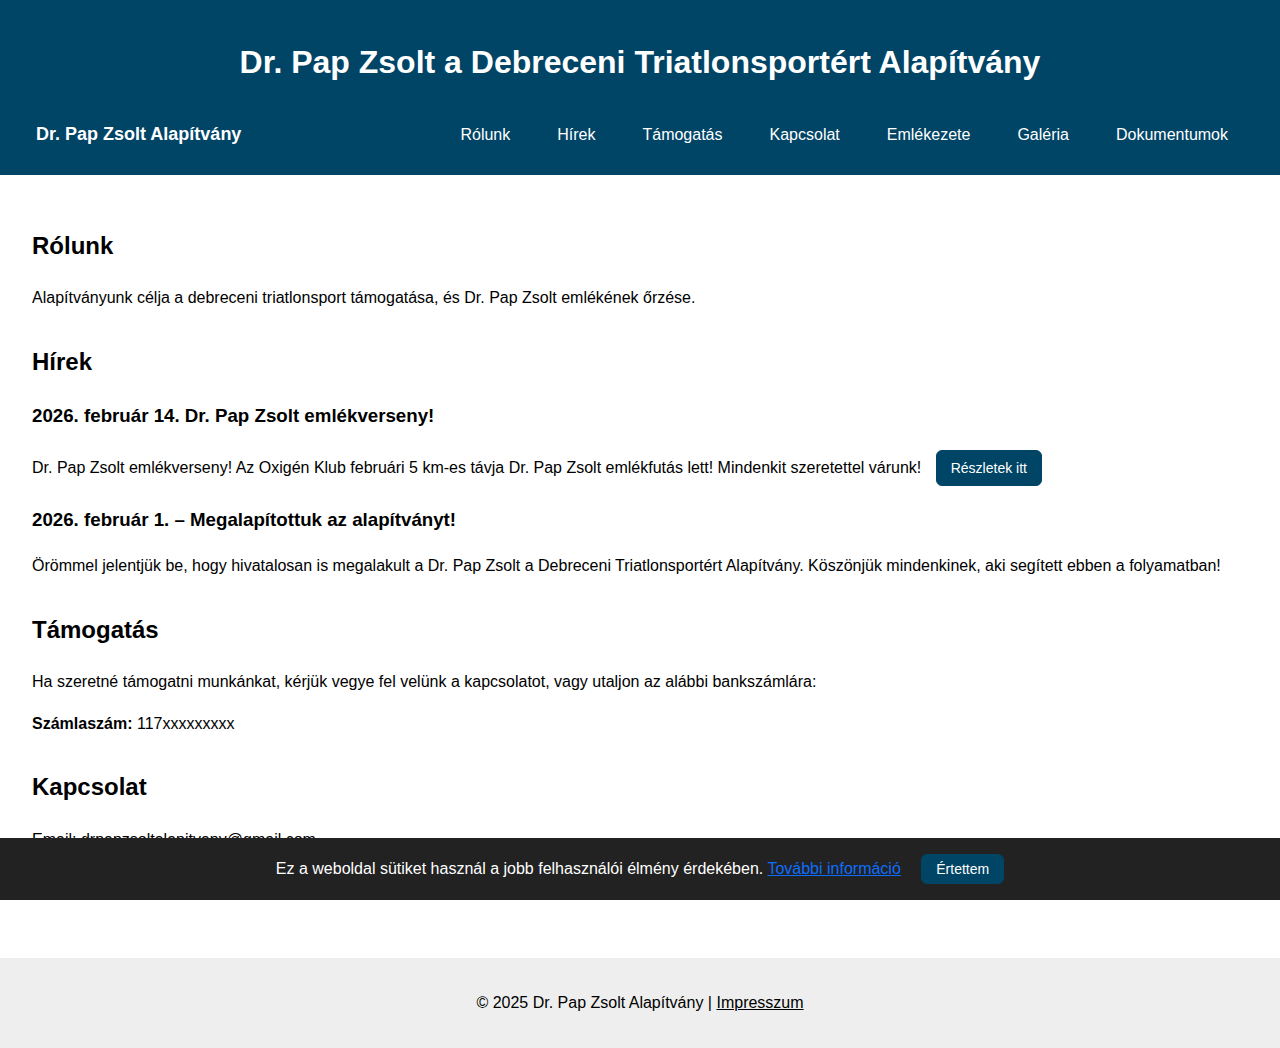
<file: index.html>
<!DOCTYPE html>
<html lang="hu">
<head>
    <meta charset="UTF-8">
    <title> Dr. Pap Zsolt Alapítvány</title>
    <meta name="viewport" content="width=device-width, initial-scale=1.0">
    <link rel="stylesheet" href="css/style.css">

    <!-- Cookie figyelmeztetés -->
    <script src="/js/cookie.js"></script>
</head>
<body>

<header>
    <h1>Dr. Pap Zsolt a Debreceni Triatlonsportért Alapítvány</h1>
    <nav class="navbar">
        <div class="logo">Dr. Pap Zsolt Alapítvány</div>
        <button class="menu-toggle" id="menuToggle">☰</button>
        <ul class="nav-links" id="navLinks">
            <li><a href="index.html#rolunk">Rólunk</a></li>
            <li><a href="index.html#hirek">Hírek</a></li>
            <li><a href="index.html#tamogatas">Támogatás</a></li>
            <li><a href="index.html#kapcsolat">Kapcsolat</a></li>
            <li><a href="emlekezes.html">Emlékezete</a></li>
            <li><a href="galeria.html">Galéria</a></li>
            <li><a href="dokumentumok.html">Dokumentumok</a></li>
        </ul>
    </nav>


</header>

<main>

    <section id="rolunk">
        <h2>Rólunk</h2>
        <p>Alapítványunk célja a debreceni triatlonsport támogatása, és Dr. Pap Zsolt emlékének őrzése.</p>
    </section>

    <section id="hirek">
        <h2>Hírek</h2>
        <article>
            <h3>2026. február 14. Dr. Pap Zsolt emlékverseny!</h3>
            <p>
                Dr. Pap Zsolt emlékverseny! Az Oxigén Klub februári 5 km-es távja
                Dr. Pap Zsolt emlékfutás lett! Mindenkit szeretettel várunk!
                <a href="https://www.frissoxigen.hu" target="_blank" rel="noopener noreferrer" class="btn">
                    Részletek itt
                </a>
            </p>
        </article>

        <article>
            <h3>2026. február 1. – Megalapítottuk az alapítványt!</h3>
            <p>Örömmel jelentjük be, hogy hivatalosan is megalakult a Dr. Pap Zsolt a Debreceni Triatlonsportért Alapítvány. Köszönjük mindenkinek, aki segített ebben a folyamatban!</p>
        </article>


    </section>

    <section id="tamogatas">
        <h2>Támogatás</h2>
        <p>Ha szeretné támogatni munkánkat, kérjük vegye fel velünk a kapcsolatot, vagy utaljon az alábbi bankszámlára:</p>
        <p><strong>Számlaszám:</strong> 117xxxxxxxxx</p>
    </section>

    <section id="kapcsolat">
        <h2>Kapcsolat</h2>
        <p>Email: drpapzsoltalapitvany@gmail.com</p>
        <p>Cím: 4225 Debrecen, Alkotás utca 14.</p>
    </section>

</main>

<footer>
    <p>&copy; 2025 Dr. Pap Zsolt Alapítvány |
        <a href="impresszum.html" class="footer-link">Impresszum</a>
    </p>

</footer>

<!-- GOMB a BODY legvégére -->
<button id="backToTop">↑</button>

<!-- JAVASCRIPT a legvégére -->
<script src="js/main.js"></script>

</body>
</html>
</file>
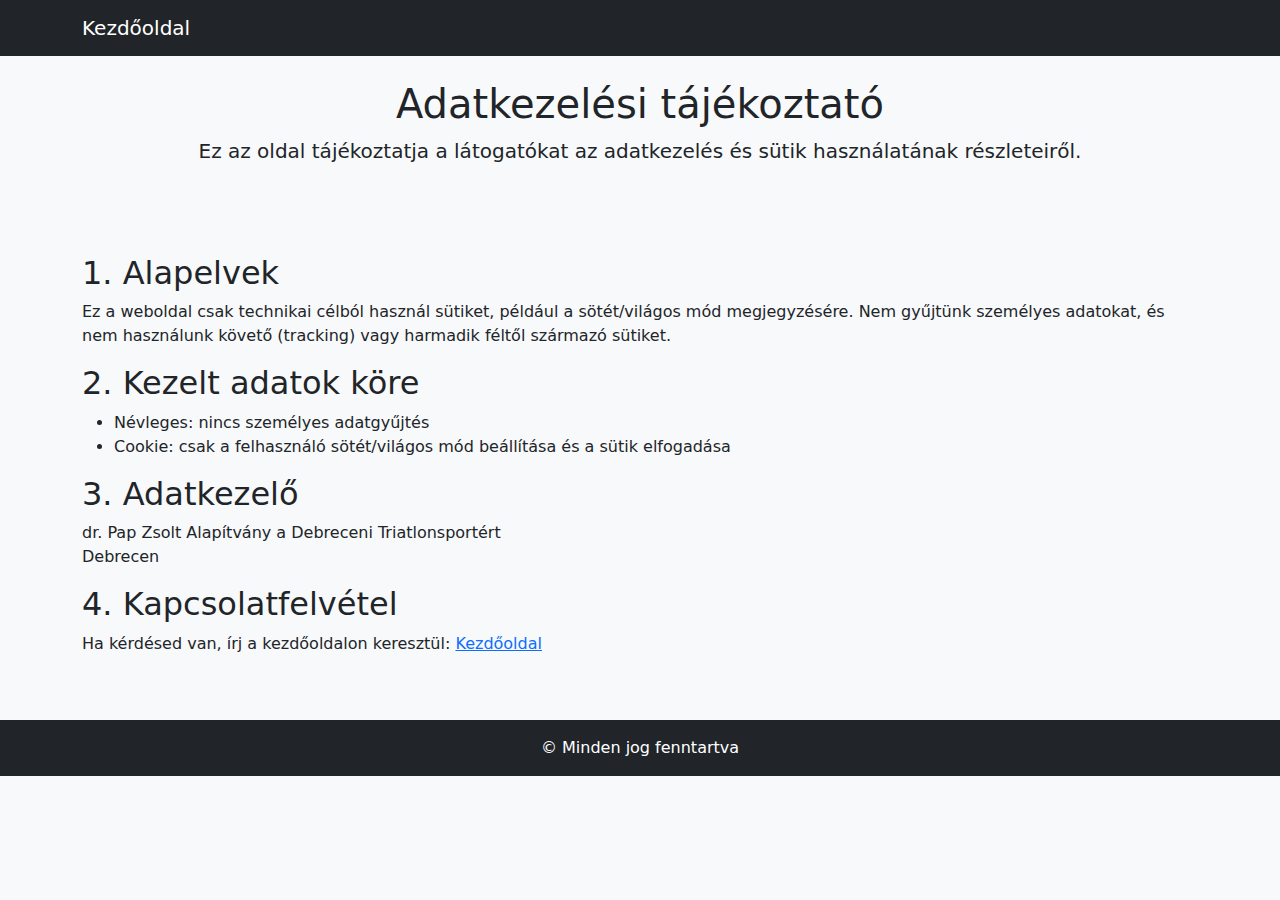
<file: adatvedelem/index.html>
<!DOCTYPE html>
<html lang="hu">
<head>
    <meta charset="UTF-8">
    <meta name="viewport" content="width=device-width, initial-scale=1.0">
    <title>Adatkezelési tájékoztató – dr. Pap Zsolt a Debreceni Triatlonsportért Alapítvány</title>
    <link href="https://cdn.jsdelivr.net/npm/bootstrap@5.3.0/dist/css/bootstrap.min.css" rel="stylesheet">
</head>
<body class="bg-light text-dark">

<!-- Navbar -->
<nav class="navbar navbar-expand-lg navbar-dark bg-dark">
  <div class="container">
    <a class="navbar-brand" href="/drpapzsolt/index.html">Kezdőoldal</a>
  </div>
</nav>

<!-- Hero -->
<section class="hero-slim text-center py-4">
  <div class="container">
    <h1>Adatkezelési tájékoztató</h1>
    <p class="lead">Ez az oldal tájékoztatja a látogatókat az adatkezelés és sütik használatának részleteiről.</p>
  </div>
</section>

<!-- Main Content -->
<main class="container py-5">
  <h2>1. Alapelvek</h2>
  <p>
    Ez a weboldal csak technikai célból használ sütiket, például a sötét/világos mód megjegyzésére.
    Nem gyűjtünk személyes adatokat, és nem használunk követő (tracking) vagy harmadik féltől származó sütiket.
  </p>

  <h2>2. Kezelt adatok köre</h2>
  <ul>
    <li>Névleges: nincs személyes adatgyűjtés</li>
    <li>Cookie: csak a felhasználó sötét/világos mód beállítása és a sütik elfogadása</li>
  </ul>

  <h2>3. Adatkezelő</h2>
  <p>dr. Pap Zsolt Alapítvány a Debreceni Triatlonsportért<br>Debrecen</p>

  <h2>4. Kapcsolatfelvétel</h2>
  <p>Ha kérdésed van, írj a kezdőoldalon keresztül: <a href="/index.html">Kezdőoldal</a></p>
</main>

<!-- Footer -->
<footer class="bg-dark text-white text-center py-3">
    &copy; Minden jog fenntartva
</footer>

</body>
</html>
</file>
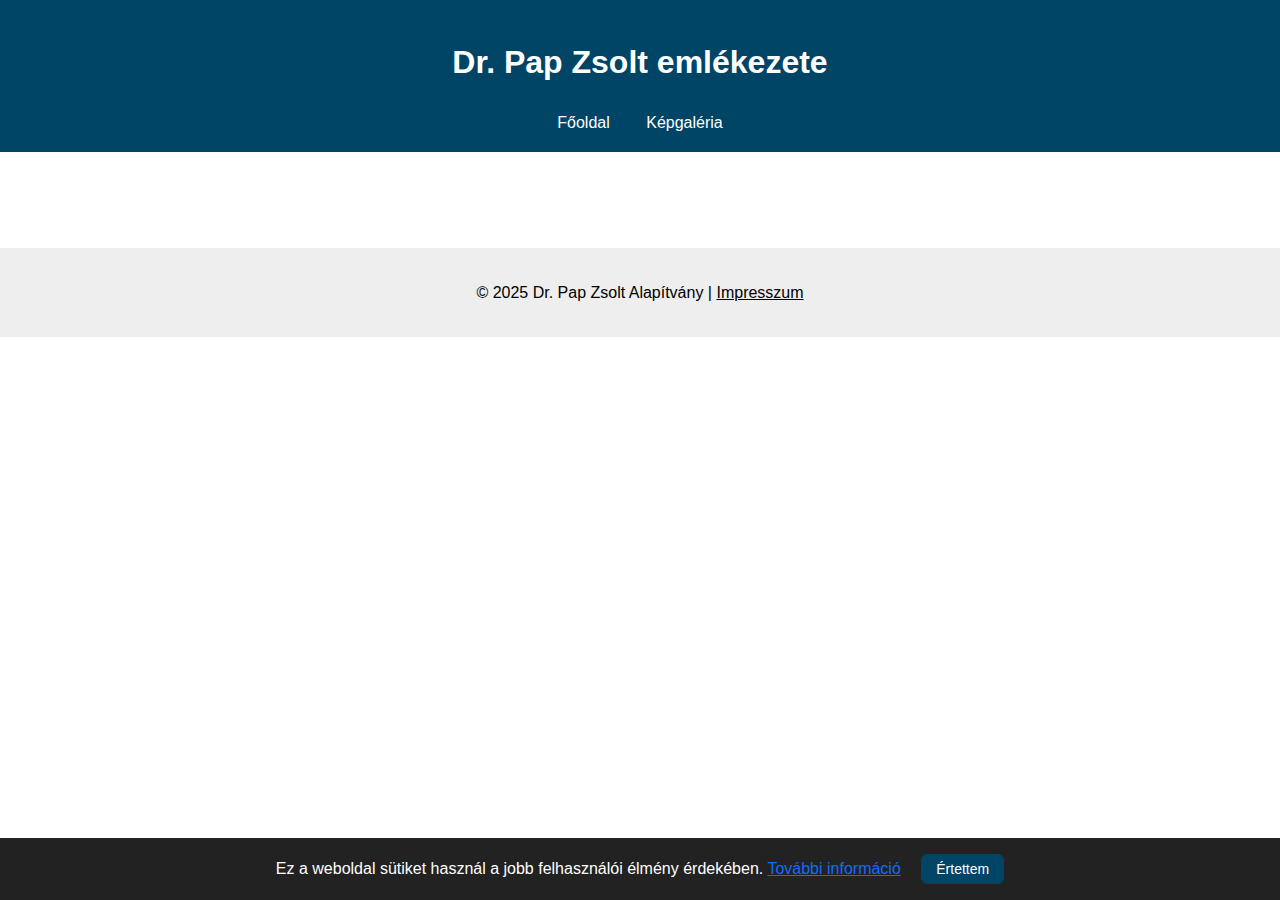
<file: dokumentumok.html>
<!DOCTYPE html>
<html lang="hu">
<head>
    <meta charset="UTF-8">
    <title>Dr. Pap Zsolt emlékezete</title>
    <link rel="stylesheet" href="css/style.css">
    <!-- Cookie figyelmeztetés -->
    <script src="/js/cookie.js"></script>
</head>
<body>

<header>
    <h1>Dr. Pap Zsolt emlékezete</h1>
    <nav>
        <a href="index.html">Főoldal</a>
        <a href="galeria.html">Képgaléria</a>
    </nav>
</header>

<main>
    <section>

    </section>
</main>

<footer>
     <p>&copy; 2025 Dr. Pap Zsolt Alapítvány |
        <a href="impresszum.html" style="color: inherit;">Impresszum</a>
    </p>
</footer>
<!-- GOMB a BODY legvégére -->
<button id="backToTop" style="display:none; position:fixed; bottom:20px; right:20px;">↑</button>
<!-- JAVASCRIPT a legvégére -->
<script src="js/main.js"></script>
</body>
</html>
</file>
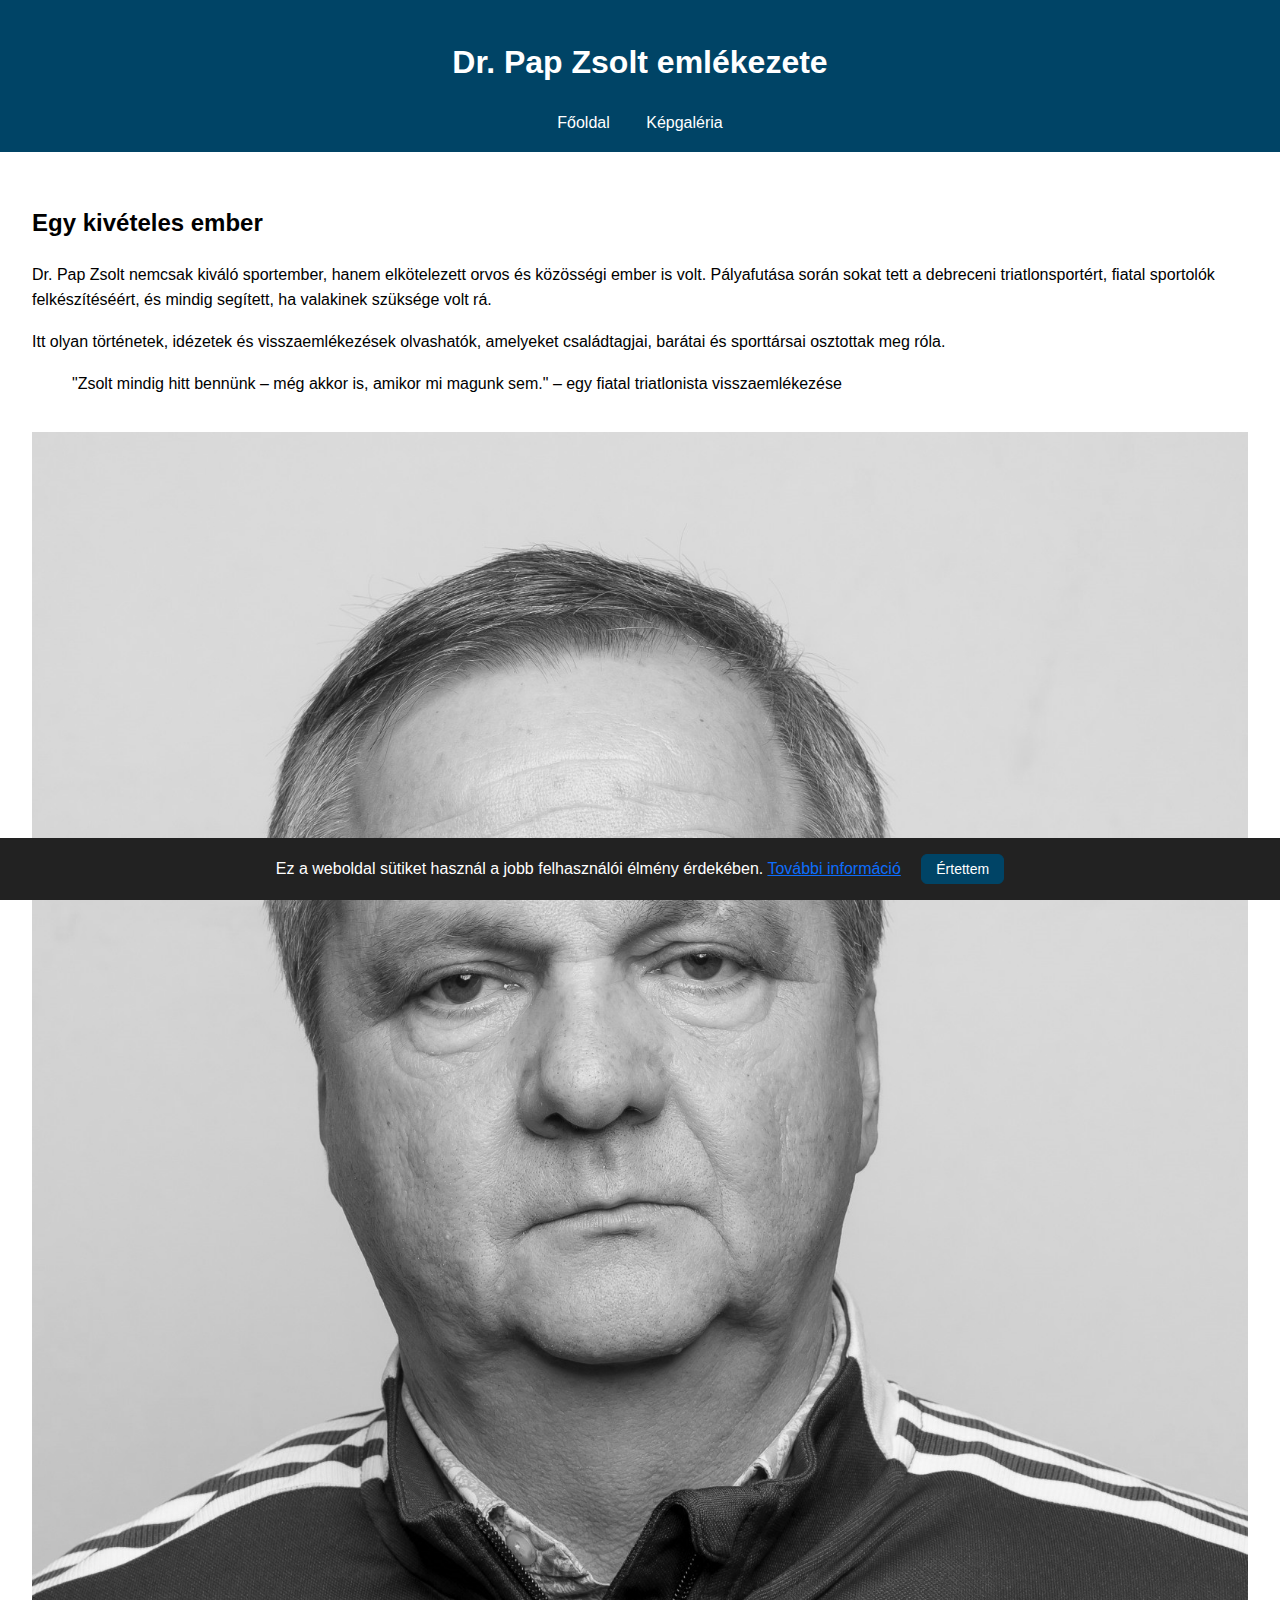
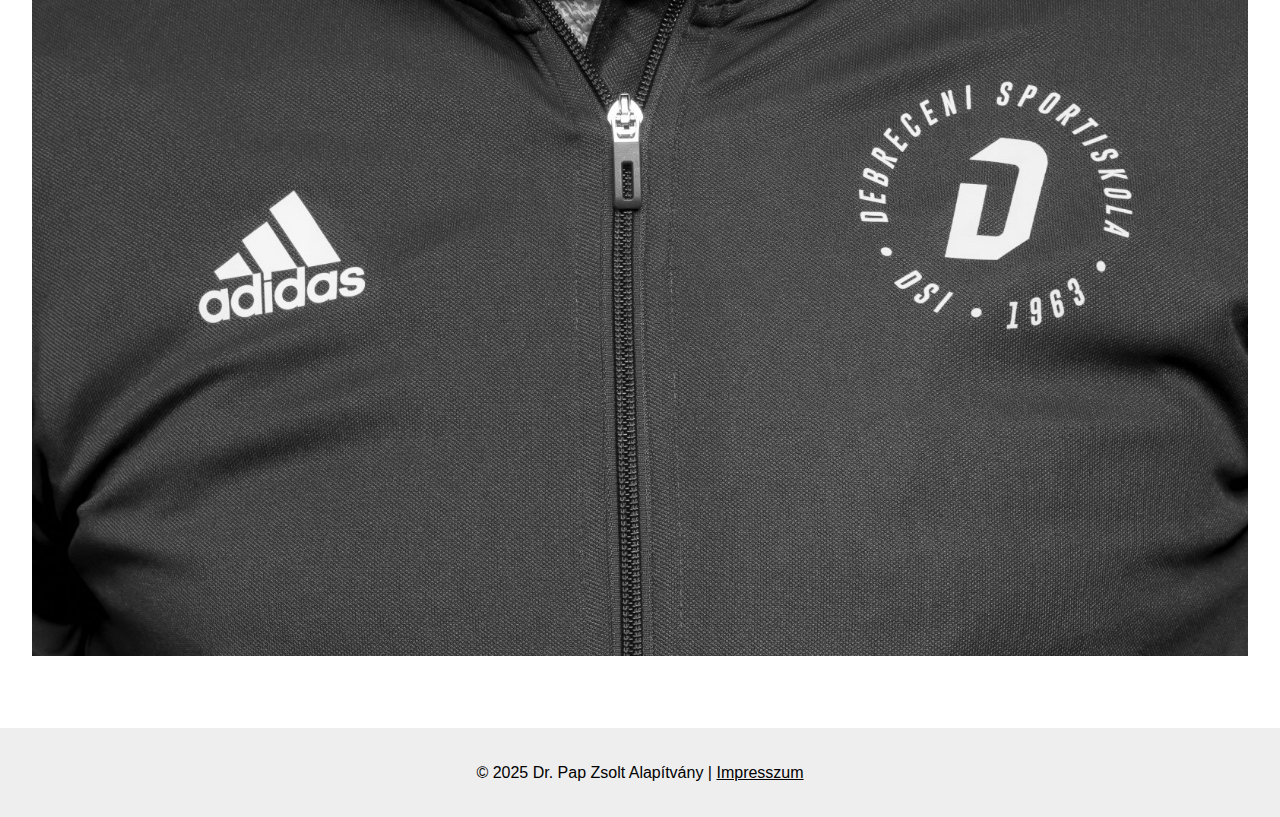
<file: emlekezes.html>
<!DOCTYPE html>
<html lang="hu">
<head>
    <meta charset="UTF-8">
    <title>Dr. Pap Zsolt emlékezete</title>
    <link rel="stylesheet" href="css/style.css">
    <!-- Cookie figyelmeztetés -->
    <script src="/js/cookie.js"></script>
</head>
<body>

<header>
    <h1>Dr. Pap Zsolt emlékezete</h1>
    <nav>
        <a href="index.html">Főoldal</a>
        <a href="galeria.html">Képgaléria</a>
    </nav>
</header>

<main>
    <section>
        <h2>Egy kivételes ember</h2>
        <p>Dr. Pap Zsolt nemcsak kiváló sportember, hanem elkötelezett orvos és közösségi ember is volt. Pályafutása során sokat tett a debreceni triatlonsportért, fiatal sportolók felkészítéséért, és mindig segített, ha valakinek szüksége volt rá.</p>

        <p>Itt olyan történetek, idézetek és visszaemlékezések olvashatók, amelyeket családtagjai, barátai és sporttársai osztottak meg róla.</p>

        <blockquote>
            "Zsolt mindig hitt bennünk – még akkor is, amikor mi magunk sem." – egy fiatal triatlonista visszaemlékezése
        </blockquote>

        <img src="images/papzsolt.jpg" alt="Dr. Pap Zsolt portréja" style="max-width:100%; margin-top: 20px;">
    </section>
</main>

<footer>
     <p>&copy; 2025 Dr. Pap Zsolt Alapítvány |
        <a href="impresszum.html" style="color: inherit;">Impresszum</a>
    </p>
</footer>
<!-- GOMB a BODY legvégére -->
<button id="backToTop" style="display:none; position:fixed; bottom:20px; right:20px;">↑</button>
<!-- JAVASCRIPT a legvégére -->
<script src="js/main.js"></script>
</body>
</html>
</file>
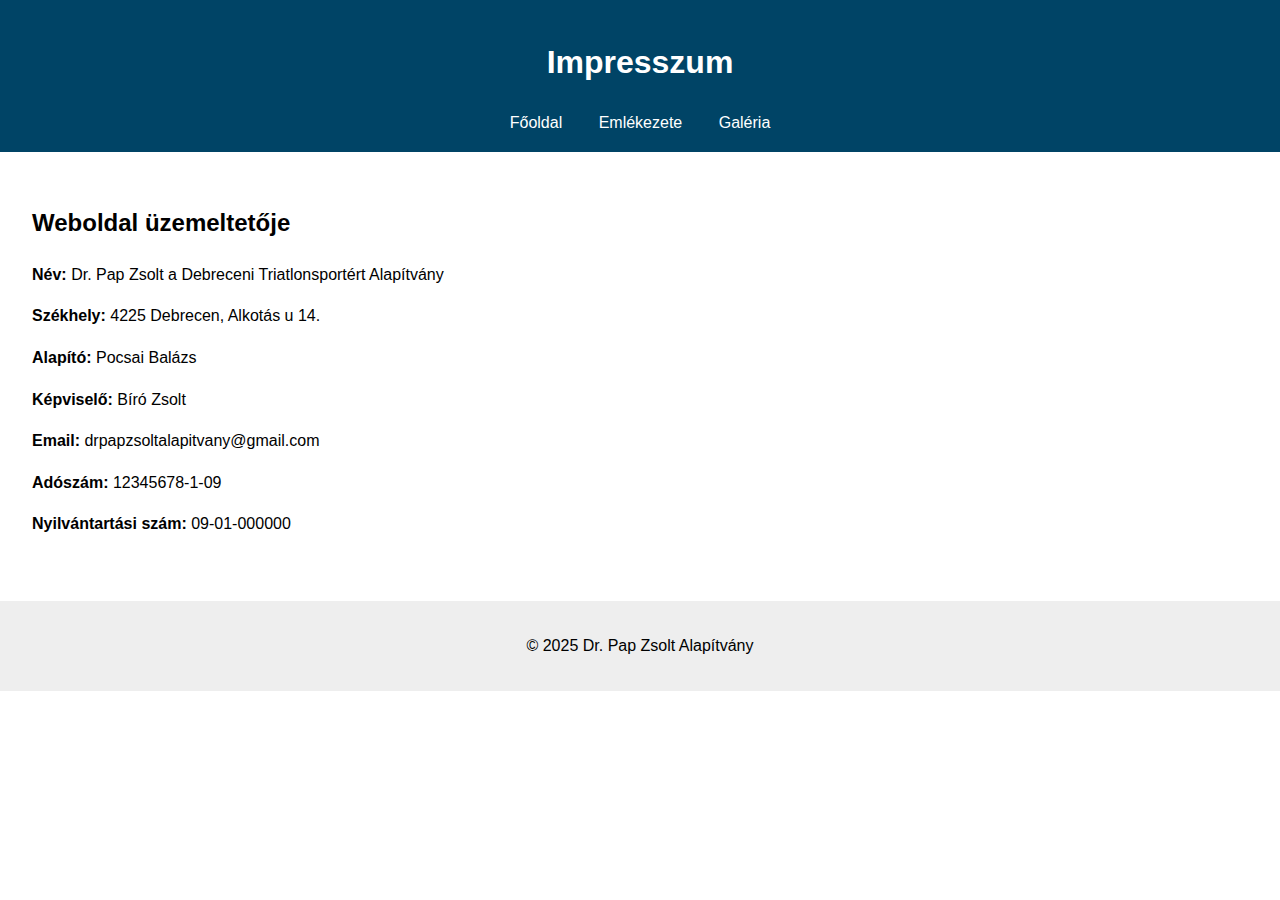
<file: impresszum.html>
<!DOCTYPE html>
<html lang="hu">
<head>
    <meta charset="UTF-8">
    <title>Impresszum</title>
    <link rel="stylesheet" href="css/style.css">
</head>
<body>

<header>
    <h1>Impresszum</h1>
    <nav>
        <a href="index.html">Főoldal</a>
        <a href="emlekezes.html">Emlékezete</a>
        <a href="galeria.html">Galéria</a>
    </nav>
</header>

<main>
    <section>
        <h2>Weboldal üzemeltetője</h2>
        <p><strong>Név:</strong> Dr. Pap Zsolt a Debreceni Triatlonsportért Alapítvány</p>
        <p><strong>Székhely:</strong> 4225 Debrecen, Alkotás u 14.</p>
        <p><strong>Alapító:</strong> Pocsai Balázs</p>
        <p><strong>Képviselő:</strong> Bíró Zsolt</p>
        <p><strong>Email:</strong> drpapzsoltalapitvany@gmail.com</p>
        <p><strong>Adószám:</strong> 12345678-1-09</p>
        <p><strong>Nyilvántartási szám:</strong> 09-01-000000</p>
    </section>

</main>

<footer>
    <p>&copy; 2025 Dr. Pap Zsolt Alapítvány</p>
</footer>

</body>
</html>
</file>
<file: css/style.css>
body {
    font-family: sans-serif;
    margin: 0;
    padding: 0;
    line-height: 1.6;
}

header {
    background: #004466;
    color: white;
    padding: 1em;
    text-align: center;
}

nav a {
    color: white;
    margin: 0 1em;
    text-decoration: none;
}

main {
    padding: 2em;
}

section {
    margin-bottom: 2em;
}

footer {
    background: #eee;
    text-align: center;
    padding: 1em;
}

.footer-link {
    color: inherit;
}

/* Alap navigáció */
.navbar {
    display: flex;
    justify-content: space-between;
    align-items: center;
    background: #004466;
    color: white;
    padding: 10px 20px;
    flex-wrap: wrap;
}

.navbar .logo {
    font-weight: bold;
    font-size: 18px;
}

.navbar .menu-toggle {
    background: none;
    border: none;
    color: white;
    font-size: 28px;
    display: none;
    cursor: pointer;
}

.nav-links {
    list-style: none;
    display: flex;
    gap: 15px;
    margin: 0;
    padding: 0;
}

.nav-links li a {
    color: white;
    text-decoration: none;
    font-weight: 500;
}

/* Galéria */
.gallery {
    display: grid;
    grid-template-columns: repeat(auto-fill, minmax(220px, 1fr));
    gap: 15px;
    padding: 20px;
}

.gallery img {
    width: 100%;
    border-radius: 8px;
    box-shadow: 0 0 8px rgba(0, 0, 0, 0.2);
    cursor: pointer;
    transition: transform 0.2s;
}

.gallery img:hover {
    transform: scale(1.05);
}

/* LIGHTBOX */
.lightbox {
    display: none;
    position: fixed;
    z-index: 9999;
    left: 0;
    top: 0;
    width: 100%;
    height: 100%;
    background: rgba(0, 0, 0, 0.92);
    justify-content: center;
    align-items: center;
}

.lightbox-content {
    display: block;
    max-width: 85vw;
    max-height: 85vh;
    width: 100%;
    height: 100%;
    object-fit: contain;
    border-radius: 10px;
    box-shadow: 0 0 25px black;
    padding: 40px;
}



.close {
    position: absolute;
    top: 25px;
    right: 40px;
    color: white;
    font-size: 45px;
    cursor: pointer;
}

.prev,
.next {
    position: absolute;
    top: 50%;
    transform: translateY(-50%);
    color: white;
    font-size: 60px;
    cursor: pointer;
    padding: 20px;
    user-select: none;
}

.prev {
    left: 20px;
}

.next {
    right: 20px;
}

.prev:hover,
.next:hover,
.close:hover {
    color: #ccc;
}

.btn {
    display: inline-block;
    margin-left: 10px;
    padding: 6px 14px;
    background-color: #004466;
    color: #ffffff;
    text-decoration: none;
    border-radius: 6px;
    font-size: 14px;
    font-weight: 500;
    transition: all 0.2s ease;
    border: 1px solid #004466;
}

.btn:hover {
    background-color: #006080;
    border-color: #006080;
}

#backToTop {
    display: none;
    position: fixed;
    bottom: 20px;
    right: 20px;
    background-color: #004466;
    color: white;
    border: none;
    padding: 10px 14px;
    border-radius: 8px;
    font-size: 18px;
    cursor: pointer;
    z-index: 1000;
}

/* Mobilnézet */
@media (max-width: 768px) {
    .navbar {
        flex-direction: column;
        align-items: flex-start;
    }

    .navbar .menu-toggle {
        display: block;
    }

    .nav-links {
        display: none;
        flex-direction: column;
        width: 100%;
        margin-top: 10px;
    }

    .nav-links li {
        padding: 8px 0;
    }

    .nav-links.active {
        display: flex;
    }
}
</file>
